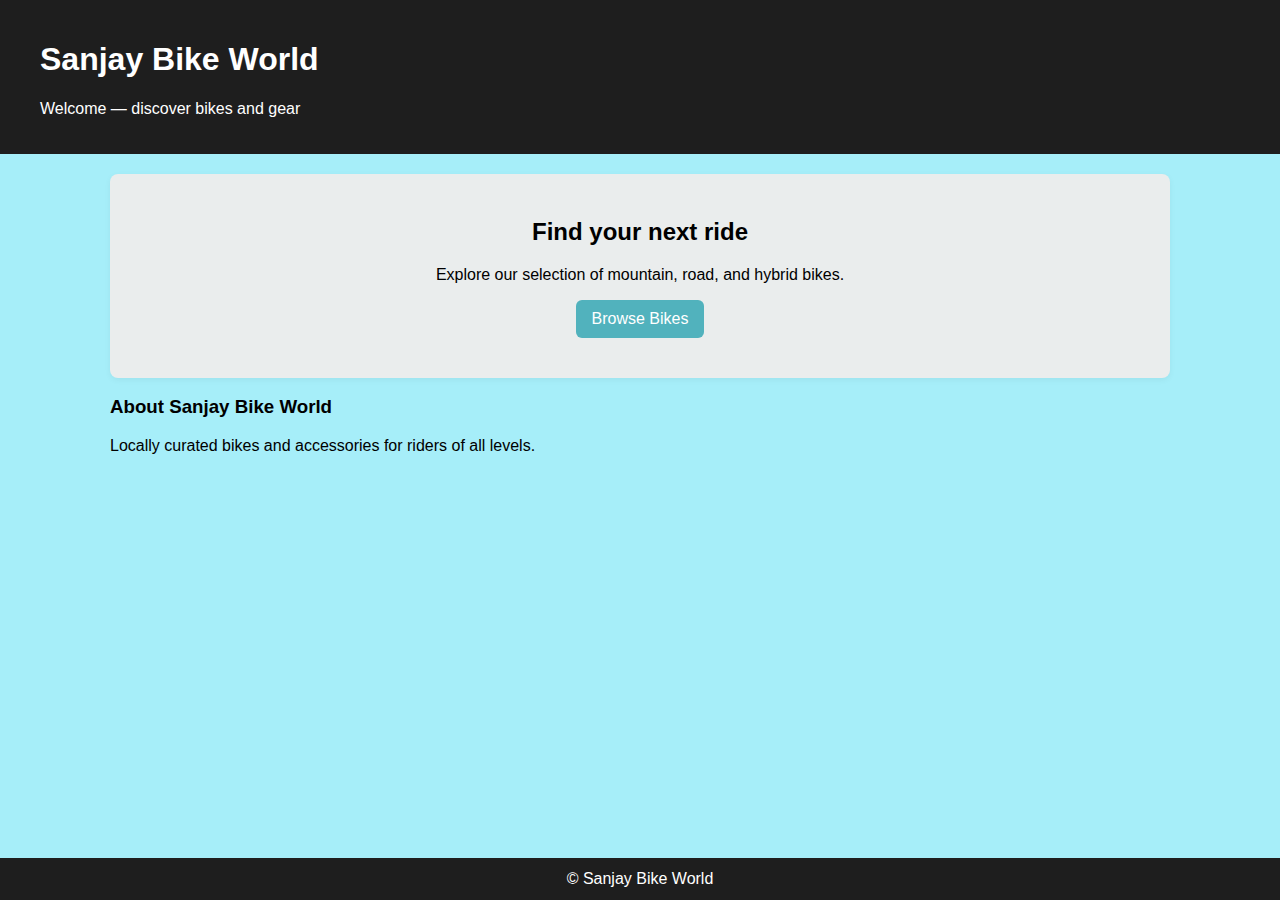
<file: travels/img/sanjay/index.html>
<!DOCTYPE html>
<html lang="en">
<head>
    <meta charset="utf-8">
    <meta name="viewport" content="width=device-width,initial-scale=1">
    <title>Sanjay Bike World — Home</title>
    <link rel="stylesheet" href="styles.css">
</head>
<body>
<header>
    <h1>Sanjay Bike World</h1>
    <p>Welcome — discover bikes and gear</p>
</header>

<main class="container">
    <section class="hero">
        <h2>Find your next ride</h2>
        <p>Explore our selection of mountain, road, and hybrid bikes.</p>
        <p><a class="btn" href="san.html">Browse Bikes</a></p>
    </section>

    <section class="about">
        <h3>About Sanjay Bike World</h3>
        <p>Locally curated bikes and accessories for riders of all levels.</p>
    </section>
</main>

<footer>
    &copy; Sanjay Bike World
</footer>
</body>
</html>
</file>
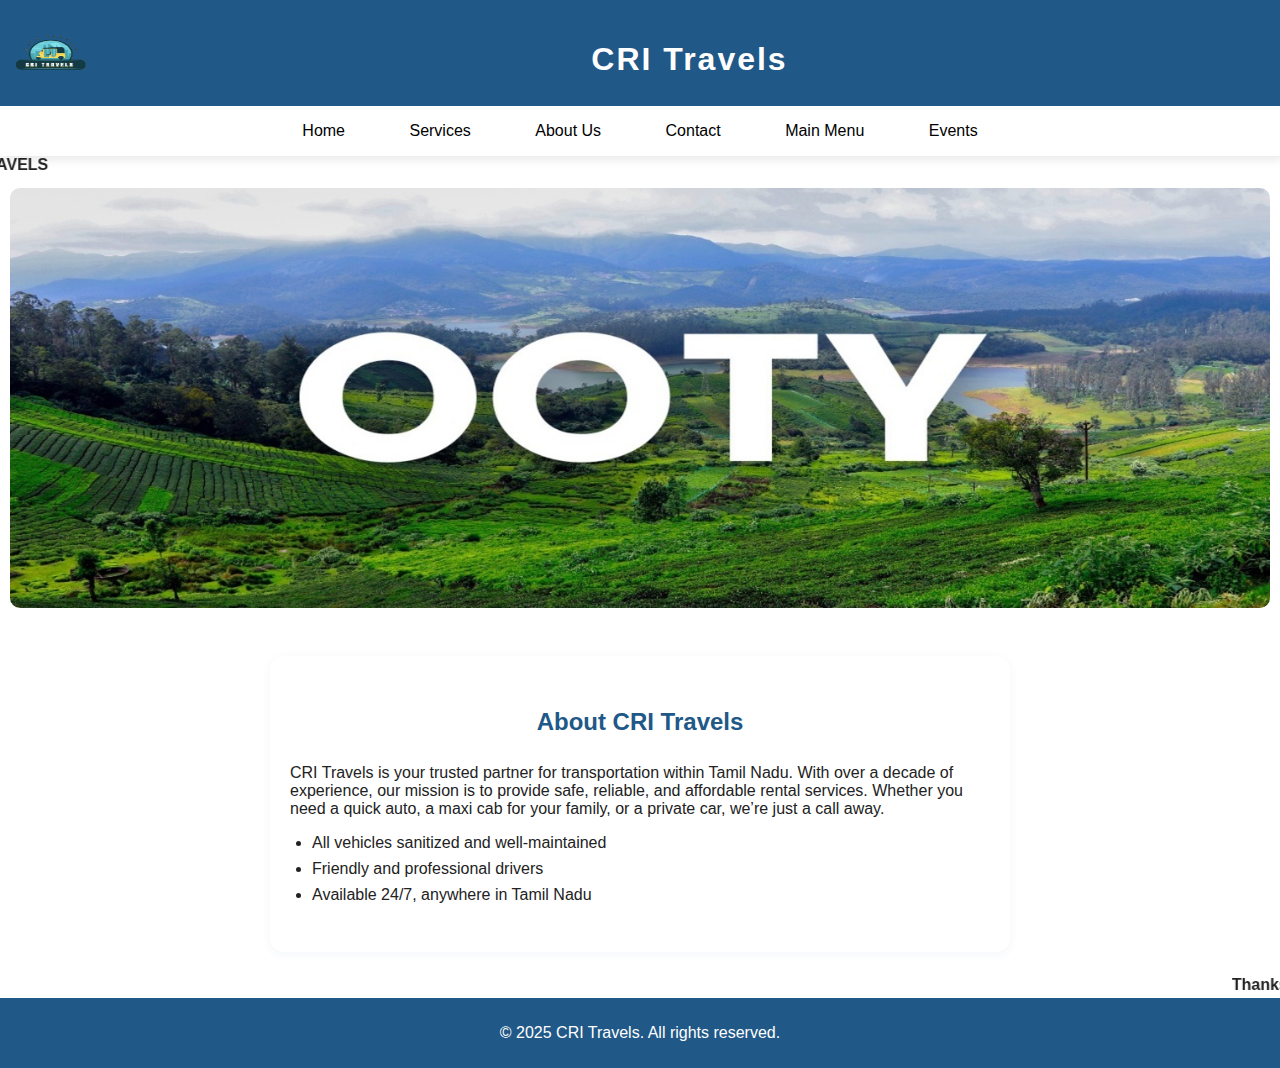
<file: travels/about.html>
<!DOCTYPE html>
<html lang="en">
<head>
    <meta charset="UTF-8">
    <meta name="viewport" content="width=device-width, initial-scale=1.0">
    <title>CRI Travels - About Us</title>
    <link rel="stylesheet" href="styles.css">
</head>
<body>
    <header>
        <img src="img\logo.png" width="99em" alt="logo">
        <h1>CRI Travels</h1>
    </header>
     <nav>
    <ul class="sidebar">
           <li onclick=hideSidebar()><a href="#"><svg xmlns="http://www.w3.org/2000/svg" height="24px" viewBox="0 -960 960 960" width="24px" fill="#e3e3e3"><path d="m256-200-56-56 224-224-224-224 56-56 224 224 224-224 56 56-224 224 224 224-56 56-224-224-224 224Z"/></svg></a>
            <li><a href="home.html">Home</a></li>
            <li><a href="services.html">Services</a></li>
            <li><a href="about.html" class="active">About Us</a></li>
            <li><a href="contact.html">Contact</a></li>
            <li><a href="index.html">Main Menu</a></li>
            <li><a href="events.html">Events</a></li>
           </ul>
           <ul>
            <li class="hideOnMobile"><a href="home.html">Home</a></li>   
            <li class="hideOnMobile"><a href="services.html">Services</a></li>
            <li class="hideOnMobile"><a href="about.html" class="active">About Us</a></li>
            <li class="hideOnMobile"><a href="contact.html">Contact</a></li>
            <li class="hideOnMobile"><a href="index.html">Main Menu</a></li>
            <li class="hideOnMobile"><a href="events.html">Events</a></li>
            <li class="menu-button" onclick=showSidebar()><a href="#"><svg xmlns="http://www.w3.org/2000/svg" height="24px" viewBox="0 -960 960 960" width="24px" fill="#e3e3e3"><path d="M120-240v-80h720v80H120Zm0-200v-80h720v80H120Zm0-200v-80h720v80H120Z"/></svg></a></li>           
           </ul> 
        </nav>
        <script>
        function showSidebar() {
            const sidebar = document.querySelector('.sidebar');
            sidebar.style.display = 'flex';
        }        
        function hideSidebar() {
            const sidebar = document.querySelector('.sidebar');
            sidebar.style.display = 'none';
        }
    </script>
    <marquee behavior="slideIn" direction="right"> <b>welcome to CRI TRAVELS</b></marquee>
    <div class="slider">
   <img src="image-1.jpeg" alt="Slide 1">
  <img src="image-2.jpeg" alt="Slide 2">
  <img src="image-3.jpeg" alt="Slide 3">
  <img src="image-4.jpeg" alt="Slide 4">
</div>
    <section class="about">
        <h2>About CRI Travels</h2>
        <p>CRI Travels is your trusted partner for transportation within Tamil Nadu. With over a decade of experience, our mission is to provide safe, reliable, and affordable rental services. Whether you need a quick auto, a maxi cab for your family, or a private car, we’re just a call away.</p>
        <ul>
            <li>All vehicles sanitized and well-maintained</li>
            <li>Friendly and professional drivers</li>
            <li>Available 24/7, anywhere in Tamil Nadu</li>
        </ul>
    </section>
    <marquee behavior="slideIn" direction="left"><b>Thanks for visiting our website</b></marquee>
    <footer>
        <p>&copy; 2025 CRI Travels. All rights reserved.</p>
    </footer>
</body>
</html>
</file>
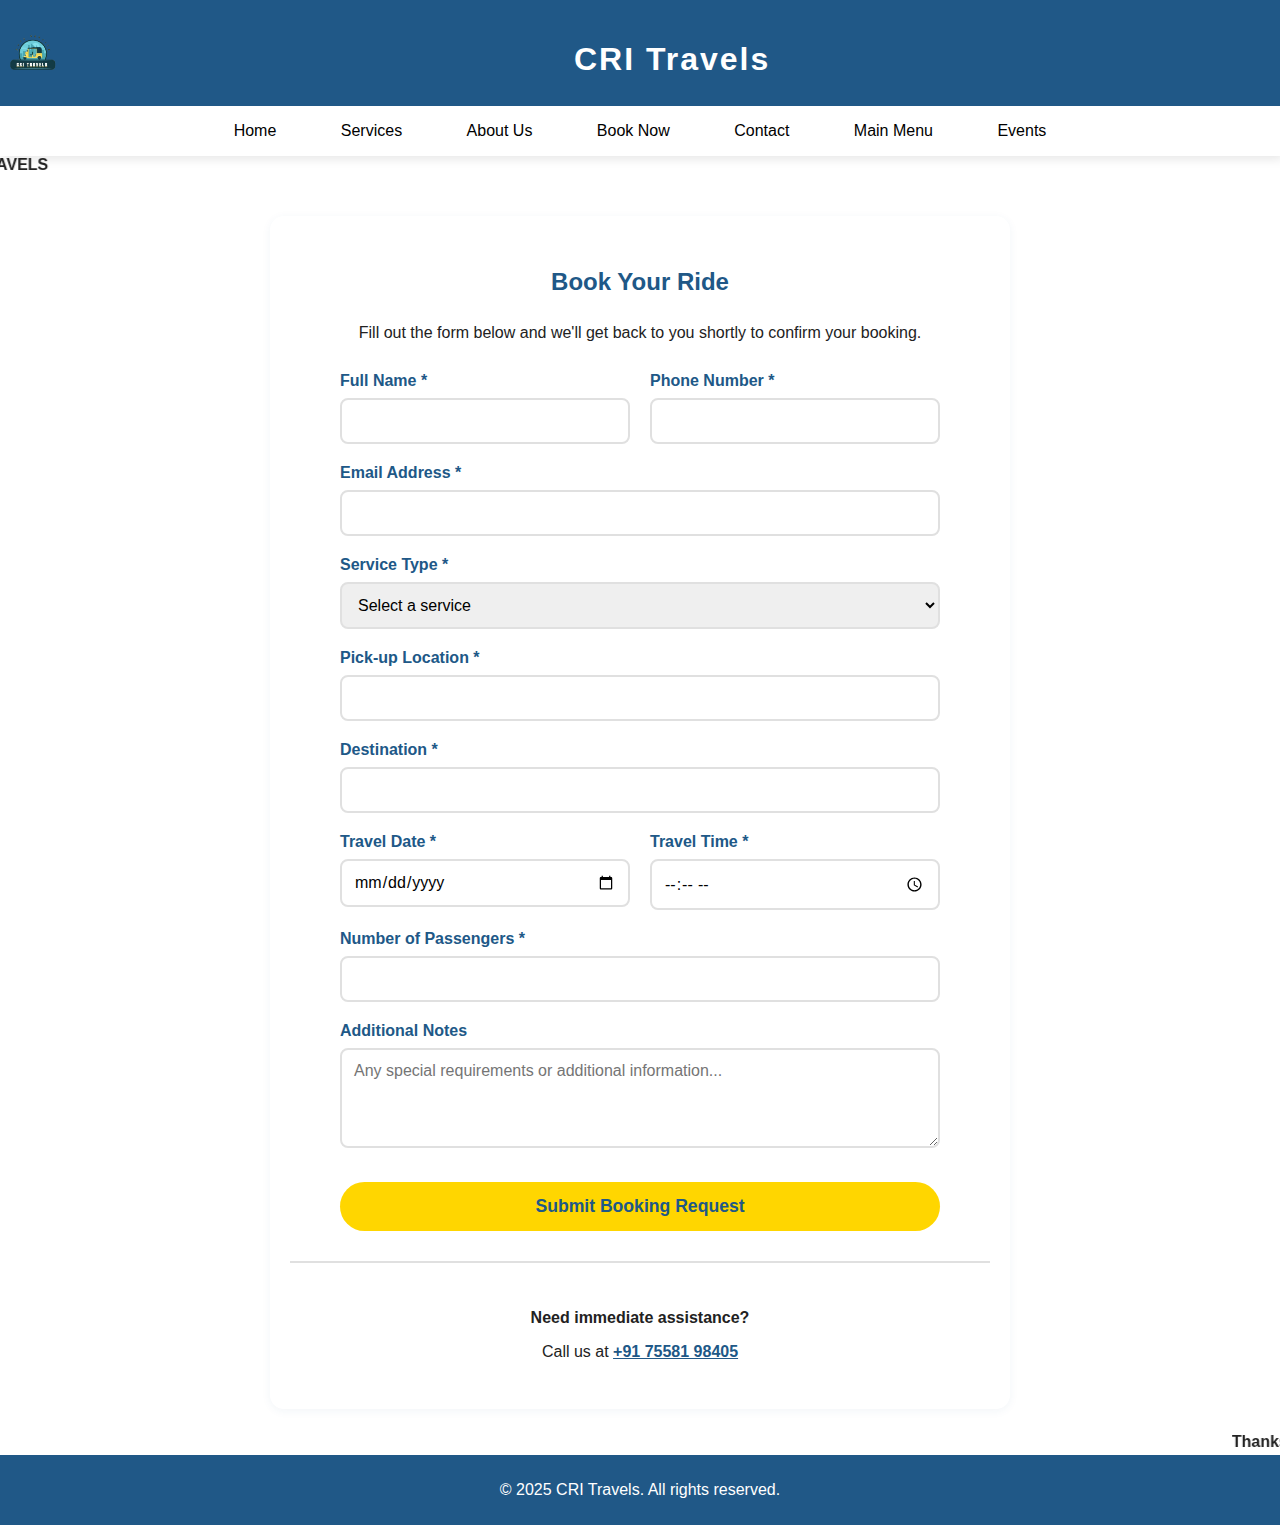
<file: travels/booking.html>
<!DOCTYPE html>
<html lang="en">
<head>
    <meta charset="UTF-8">
    <meta name="viewport" content="width=device-width, initial-scale=1.0">
    <title>CRI Travels - Book Your Ride</title>
    <link rel="stylesheet" href="styles.css">
    <style>
        .booking-form {
            max-width: 600px;
            margin: 0 auto;
        }
        .form-group {
            margin-bottom: 20px;
        }
        .form-group label {
            display: block;
            margin-bottom: 8px;
            color: #205887;
            font-weight: bold;
        }
        .form-group input,
        .form-group select,
        .form-group textarea {
            width: 100%;
            padding: 12px;
            border: 2px solid #e0e0e0;
            border-radius: 8px;
            font-size: 1rem;
            font-family: Arial, Helvetica, sans-serif;
            box-sizing: border-box;
        }
        .form-group input:focus,
        .form-group select:focus,
        .form-group textarea:focus {
            outline: none;
            border-color: #205887;
        }
        .form-row {
            display: flex;
            gap: 20px;
        }
        .form-row .form-group {
            flex: 1;
        }
        .submit-btn {
            background: #ffd600;
            color: #205887;
            padding: 14px 40px;
            border: none;
            border-radius: 25px;
            font-weight: bold;
            font-size: 1.1rem;
            cursor: pointer;
            width: 100%;
            margin-top: 10px;
        }
        .submit-btn:hover {
            background: #fcb900;
            color: #123558;
        }
        @media (max-width: 600px) {
            .form-row {
                flex-direction: column;
                gap: 0;
            }
        }
    </style>
</head>
<body>
    <header>
        <img src="img\logo.png" alt="logo">
        <h1>CRI Travels</h1>
    </header>
    <nav>
            <ul class="sidebar">
           <li onclick=hideSidebar()><a href=""><svg xmlns="http://www.w3.org/2000/svg" height="24px" viewBox="0 -960 960 960" width="24px" fill="#e3e3e3"><path d="m256-200-56-56 224-224-224-224 56-56 224 224 224-224 56 56-224 224 224 224-56 56-224-224-224 224Z"/></svg></a>
            <a href="home.html">Home</a>
            <a href="services.html">Services</a>
            <a href="about.html">About Us</a>
            <a href="booking.html" class="active">Book Now</a>
            <a href="contact.html">Contact</a>
            <a href="index.html">Main Menu</a>
            <a href="events.html">Events</a>
            </ul>
            <ul>
            <li class="hideOnMobile"><a href="home.html">Home</a></li>
            <li class="hideOnMobile"><a href="services.html">Services</a></li>
            <li class="hideOnMobile"><a href="about.html">About Us</a></li>
            <li class="hideOnMobile"><a href="booking.html" class="active">Book Now</a></li>
            <li class="hideOnMobile"><a href="contact.html">Contact</a></li>
            <li class="hideOnMobile"><a href="index.html">Main Menu</a></li>
            <li class="hideOnMobile"><a href="events.html">Events</a></li>
            <li class="menu-button" onclick=showSidebar()><a href="#"><svg xmlns="http://www.w3.org/2000/svg" height="24px" viewBox="0 -960 960 960" width="24px" fill="#e3e3e3"><path d="M120-240v-80h720v80H120Zm0-200v-80h720v80H120Zm0-200v-80h720v80H120Z"/></svg></a></li>
            </ul>            
        </nav>
        <script>
        function showSidebar() {
            const sidebar = document.querySelector('.sidebar');
            sidebar.style.display = 'flex';
            sidebar.style.flexDirection = 'column';     
            sidebar.style.alignItems = 'flex-start';
        }        
        function hideSidebar() {
            const sidebar = document.querySelector('.sidebar');
            sidebar.style.display = 'none';
        }
    </script>
    <marquee behavior="slideIn" direction="right"><b>welcome to CRI TRAVELS</b></marquee>
    
    <section class="services-list">
        <h2>Book Your Ride</h2>
        <p style="text-align: center; margin-bottom: 30px;">Fill out the form below and we'll get back to you shortly to confirm your booking.</p>
        
        <form class="booking-form" action="#" method="post" onsubmit="return handleSubmit(event)">
            <div class="form-row">
                <div class="form-group">
                    <label for="name">Full Name *</label>
                    <input type="text" id="name" name="name" required>
                </div>
                <div class="form-group">
                    <label for="phone">Phone Number *</label>
                    <input type="tel" id="phone" name="phone" required>
                </div>
            </div>
            
            <div class="form-group">
                <label for="email">Email Address *</label>
                <input type="email" id="email" name="email" required>
            </div>
            
            <div class="form-group">
                <label for="service">Service Type *</label>
                <select id="service" name="service" required>
                    <option value="">Select a service</option>
                    <option value="auto">Three-Wheeler Auto</option>
                    <option value="maxicab">Maxi Cab</option>
                    <option value="car">Car Rental</option>
                    <option value="coach">Coach Bus</option>
                </select>
            </div>
            
            <div class="form-group">
                <label for="pickup">Pick-up Location *</label>
                <input type="text" id="pickup" name="pickup" required>
            </div>
            
            <div class="form-group">
                <label for="destination">Destination *</label>
                <input type="text" id="destination" name="destination" required>
            </div>
            
            <div class="form-row">
                <div class="form-group">
                    <label for="date">Travel Date *</label>
                    <input type="date" id="date" name="date" required>
                </div>
                <div class="form-group">
                    <label for="time">Travel Time *</label>
                    <input type="time" id="time" name="time" required>
                </div>
            </div>
            
            <div class="form-group">
                <label for="passengers">Number of Passengers *</label>
                <input type="number" id="passengers" name="passengers" min="1" max="50" required>
            </div>
            
            <div class="form-group">
                <label for="notes">Additional Notes</label>
                <textarea id="notes" name="notes" rows="4" placeholder="Any special requirements or additional information..."></textarea>
            </div>
            
            <button type="submit" class="submit-btn">Submit Booking Request</button>
        </form>
        
        <div style="text-align: center; margin-top: 30px; padding-top: 30px; border-top: 2px solid #e0e0e0;">
            <p><strong>Need immediate assistance?</strong></p>
            <p>Call us at <a href="tel:+917558198405" style="color: #205887; font-weight: bold;">+91 75581 98405</a></p>
        </div>
    </section>
    
    <script>
        function handleSubmit(event) {
            const email = "critravels@gmail.com";
            const subject = "New Booking Request";
            const body = `Name: ${document.getElementById('name').value}\nPhone: ${document.getElementById('phone').value}\nEmail: ${document.getElementById('email').value}\nService: ${document.getElementById('service').value}\nPickup: ${document.getElementById('pickup').value}\nDestination: ${document.getElementById('destination').value}\nDate: ${document.getElementById('date').value}\nTime: ${document.getElementById('time').value}\nPassengers: ${document.getElementById('passengers').value}\nNotes: ${document.getElementById('notes').value}`;
            const mailtoLink = `mailto:${email}?subject=${encodeURIComponent(subject)}&body=${encodeURIComponent(body)}`;
            event.preventDefault();
            alert('Thank you for your booking request! We will contact you shortly to confirm your reservation.');
            // In a real application, this would send the data to a server
            return false;
        }
        
        // Set minimum date to today
        document.getElementById('date').min = new Date().toISOString().split('T')[0];
    </script>
    
    <marquee behavior="slideIn" direction="left"><b>Thanks for visiting our website</b></marquee>
    <footer>
        <p>&copy; 2025 CRI Travels. All rights reserved.</p>
    </footer>
</body>
</html>
</file>
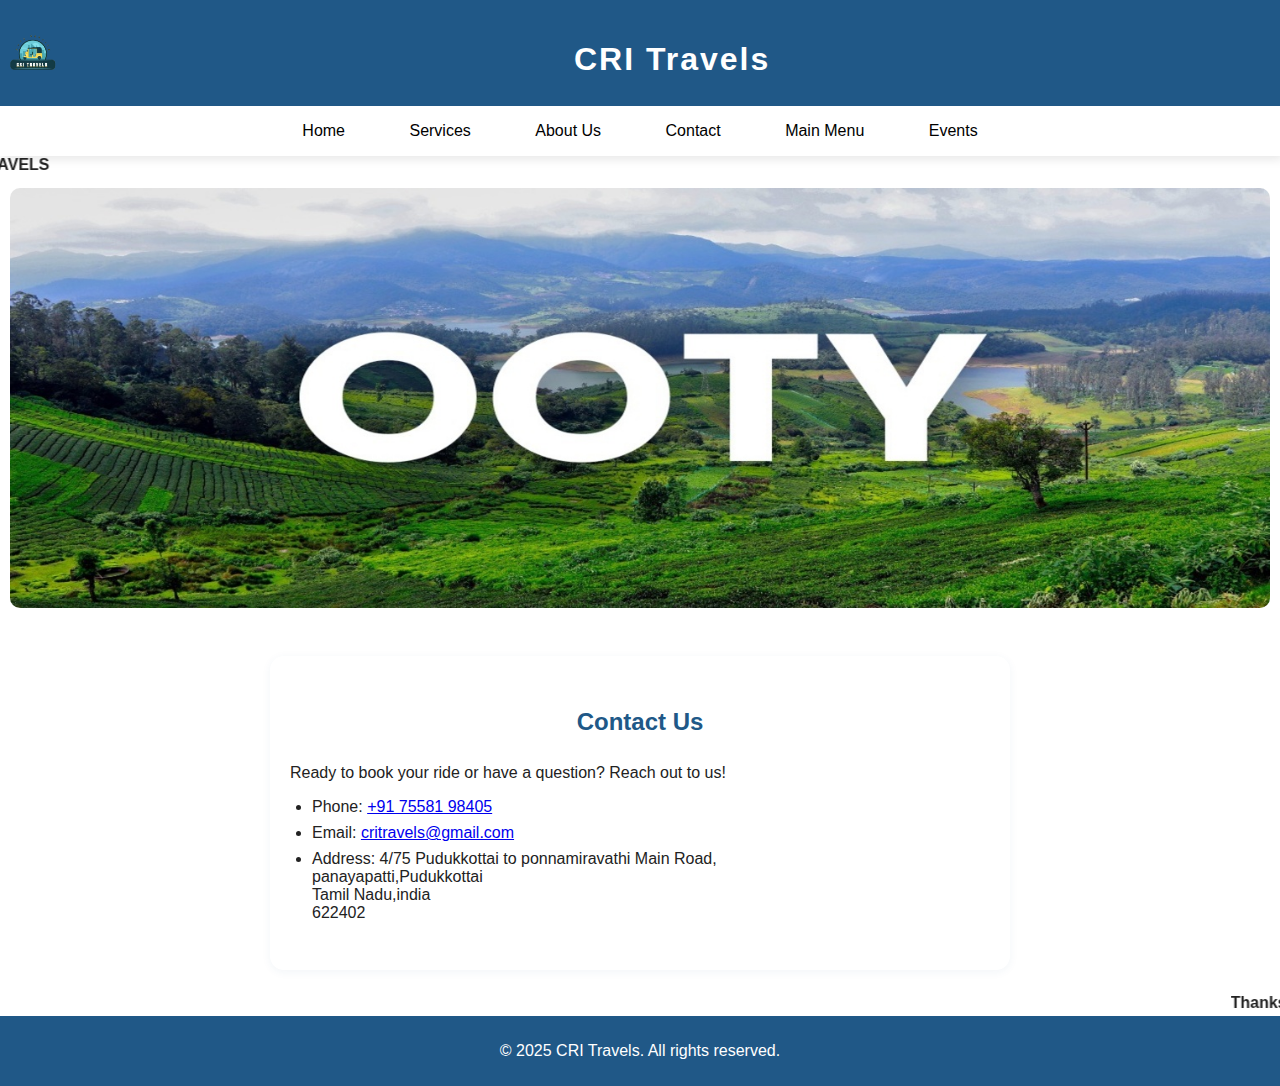
<file: travels/contact.html>
<!DOCTYPE html>
<html lang="en">
<head>
    <meta charset="UTF-8">
    <meta name="viewport" content="width=device-width, initial-scale=1.0">
    <title>CRI Travels - Contact</title>
    <link rel="stylesheet" href="styles.css">
</head>
<body>
    <header>
        <img src="img\logo.png" alt="logo">
        <h1>CRI Travels</h1>
    </header>
    <nav>
            <ul class="sidebar">
           <li onclick=hideSidebar()><a href=""><svg xmlns="http://www.w3.org/2000/svg" height="24px" viewBox="0 -960 960 960" width="24px" fill="#e3e3e3"><path d="m256-200-56-56 224-224-224-224 56-56 224 224 224-224 56 56-224 224 224 224-56 56-224-224-224 224Z"/></svg></a>
            <a href="home.html">Home</a>
            <a href="services.html">Services</a>
            <a href="about.html" class="active">About Us</a>
            <a href="contact.html">Contact</a>
            <a href="index.html">Main Menu</a>
            <a href="events.html">Events</a>
            </ul>
            <ul>
            <li class="hideOnMobile"><a href="home.html">Home</a></li>
            <li class="hideOnMobile"><a href="services.html">Services</a></li>
            <li class="hideOnMobile"><a href="about.html" class="active">About Us</a></li>
            <li class="hideOnMobile"><a href="contact.html">Contact</a></li>
            <li class="hideOnMobile"><a href="index.html">Main Menu</a></li>
            <li class="hideOnMobile"><a href="events.html">Events</a></li>
            <li class="menu-button" onclick=showSidebar()><a href="#"><svg xmlns="http://www.w3.org/2000/svg" height="24px" viewBox="0 -960 960 960" width="24px" fill="#e3e3e3"><path d="M120-240v-80h720v80H120Zm0-200v-80h720v80H120Zm0-200v-80h720v80H120Z"/></svg></a></li>
            </ul>            
        </nav>
        <script>
        function showSidebar() {
            const sidebar = document.querySelector('.sidebar');
            sidebar.style.display = 'flex';
            sidebar.style.flexDirection = 'column';     
            sidebar.style.alignItems = 'flex-start';
        }        function hideSidebar() {
            const sidebar = document.querySelector('.sidebar');
            sidebar.style.display = 'none';
        }
    </script>
    <marquee behavior="slideIn" direction="right"><b>welcome to CRI TRAVELS</b></marquee>
    <div class="slider">
  <img src="image-1.jpeg" alt="Slide 1">
  <img src="image-2.jpeg" alt="Slide 2">
  <img src="image-3.jpeg" alt="Slide 3">
  <img src="image-4.jpeg" alt="Slide 4">
</div>
    <section class="contact">
        <h2>Contact Us</h2>
        <p>Ready to book your ride or have a question? Reach out to us!</p>
        <ul>
            <li>Phone: <a href="tel:+91 75581 98405">+91 75581 98405</a></li>
            <li>Email: <a href="mailto:critravels0@gmail.com">critravels@gmail.com</a></li>
            <li>Address: 4/75 Pudukkottai to ponnamiravathi Main Road,<br> panayapatti,Pudukkottai<br> Tamil Nadu,india<br>622402</li>
        </ul>
    </section>
    <marquee behavior="slideIn" direction="left"><b>Thanks for visiting our website</b></marquee>
    <footer>
        <p>&copy; 2025 CRI Travels. All rights reserved.</p>
    </footer>
    <script>
        const slides = document.querySelector('.slides');
const slideImages = document.querySelectorAll('.slide');

let counter = 0;
const size = slideImages[0].clientWidth;

// Function to move the slide
function autoSlide() {
  counter++;
  
  // Reset to first slide if at the end
  if (counter >= slideImages.length) {
    counter = 0;
  }
  
  slides.style.transform = 'translateX(' + (-size * counter) + 'px)';
}

// Run the function every 3 seconds (3000ms)
setInterval(autoSlide, 3000);
    </script>
</body>
</html>
</file>
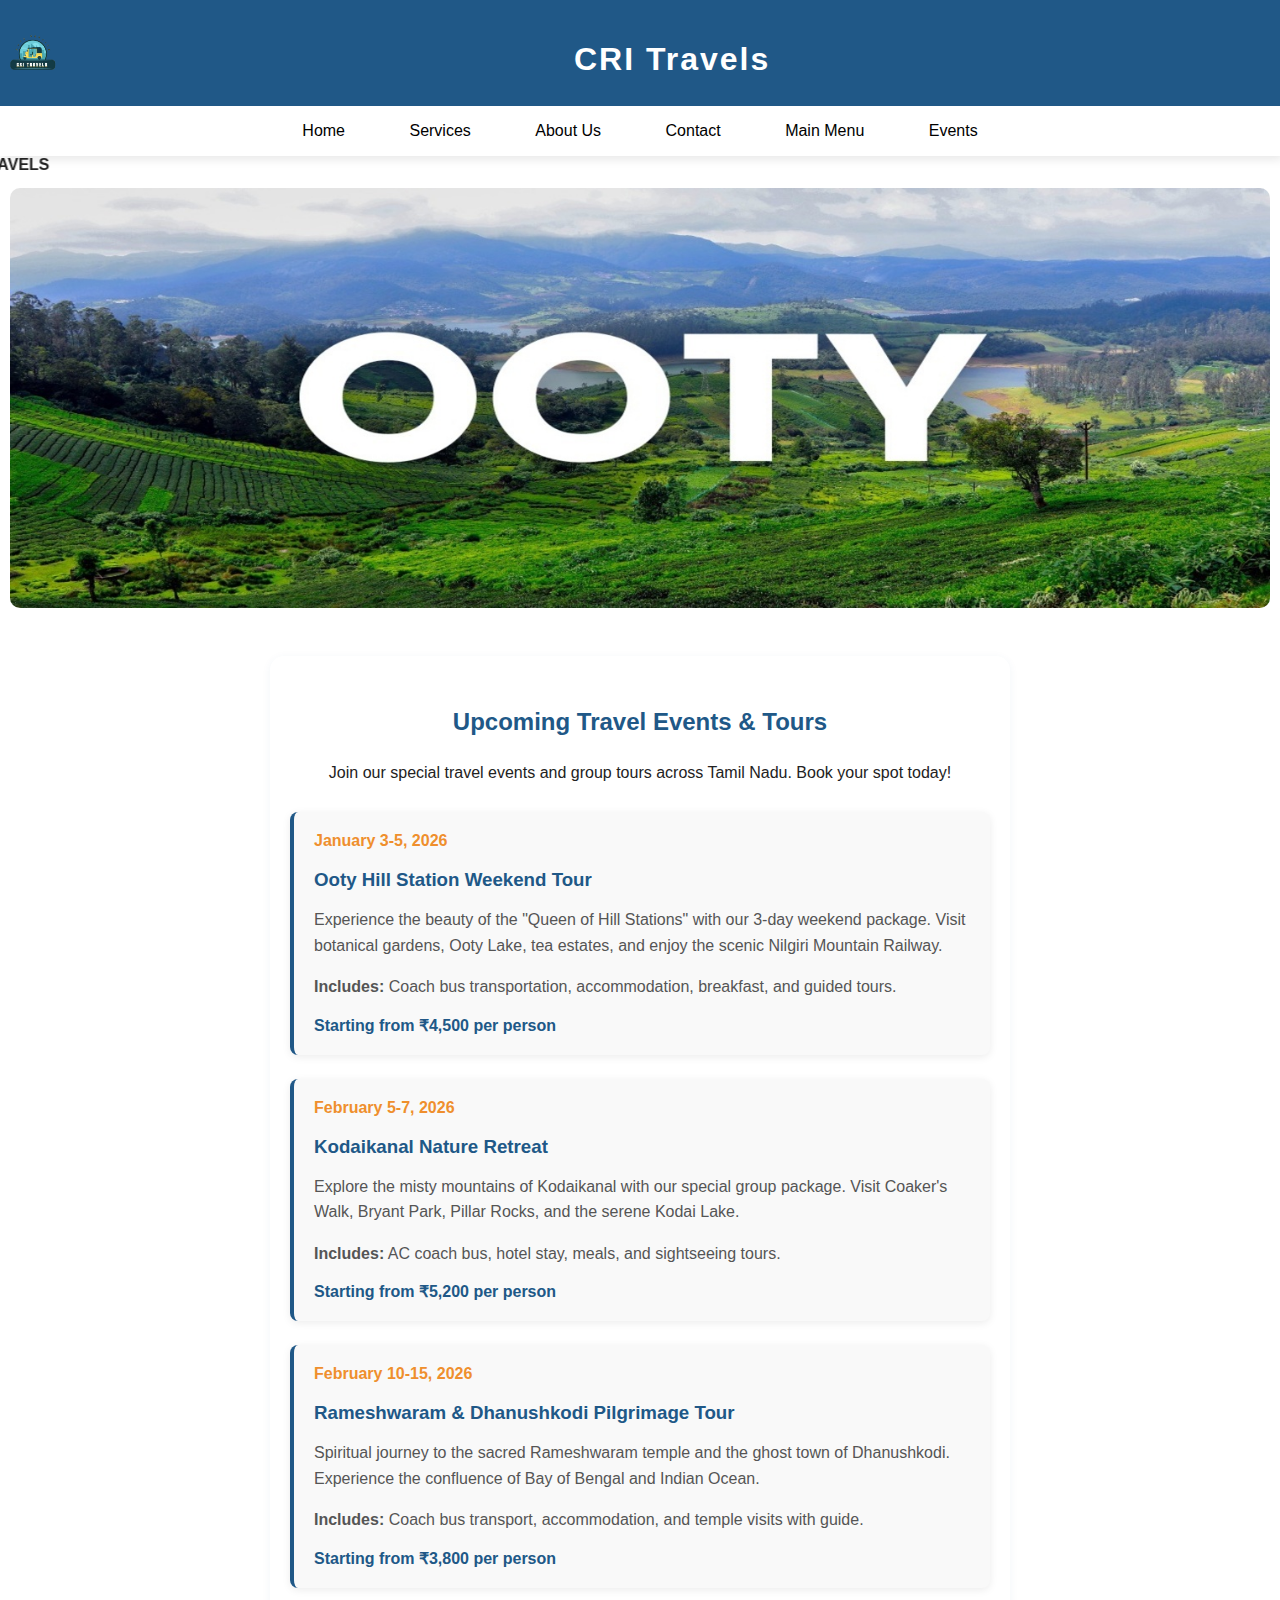
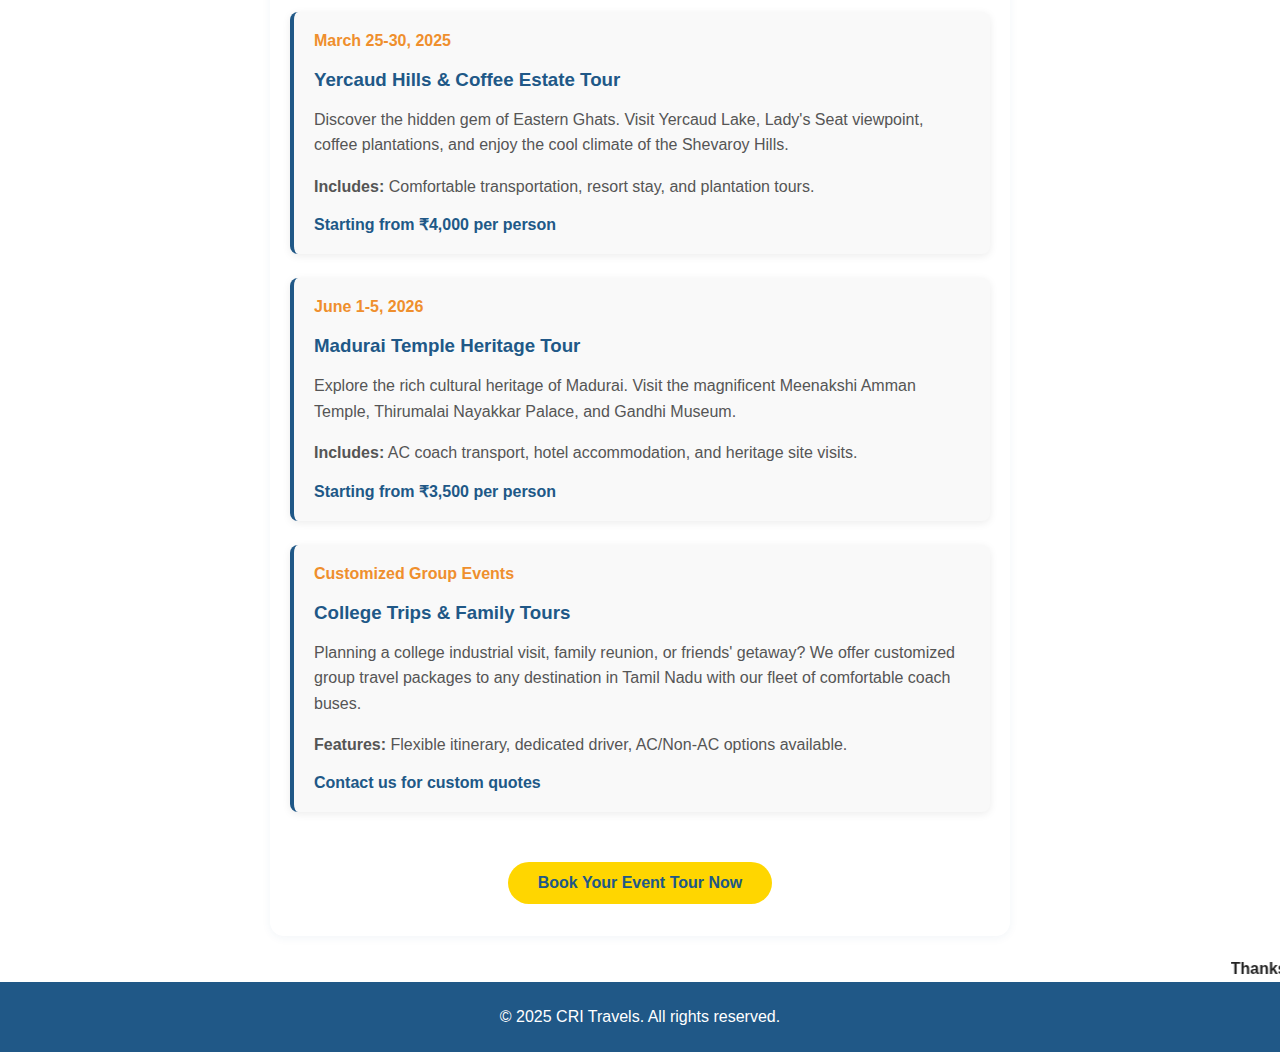
<file: travels/events.html>
<!DOCTYPE html>
<html lang="en">
<head>
    <meta charset="UTF-8">
    <meta name="viewport" content="width=device-width, initial-scale=1.0">
    <title>CRI Travels - Events</title>
    <link rel="stylesheet" href="styles.css">
    <style>
        .event-card {
            background: #f9f9f9;
            border-left: 4px solid #205887;
            padding: 20px;
            margin-bottom: 24px;
            border-radius: 8px;
            box-shadow: 0 2px 8px rgba(0,0,0,0.08);
        }
        .event-card h3 {
            color: #205887;
            margin-bottom: 10px;
        }
        .event-date {
            color: #ef8f2d;
            font-weight: bold;
            margin-bottom: 8px;
        }
        .event-details {
            color: #555;
            line-height: 1.6;
        }
        .event-price {
            color: #205887;
            font-weight: bold;
            margin-top: 10px;
        }
    </style>
</head>
<body>
    <header>
        <img src="img\logo.png" alt="logo">
        <h1>CRI Travels</h1>
    </header>
    <nav>
            <ul class="sidebar">
           <li onclick=hideSidebar()><a href=""><svg xmlns="http://www.w3.org/2000/svg" height="24px" viewBox="0 -960 960 960" width="24px" fill="#e3e3e3"><path d="m256-200-56-56 224-224-224-224 56-56 224 224 224-224 56 56-224 224 224 224-56 56-224-224-224 224Z"/></svg></a>
            <a href="home.html">Home</a>
            <a href="services.html">Services</a>
            <a href="about.html" class="active">About Us</a>
            <a href="contact.html">Contact</a>
            <a href="index.html">Main Menu</a>
            <a href="events.html">Events</a>
            </ul>
            <ul>
            <li class="hideOnMobile"><a href="home.html">Home</a></li>
            <li class="hideOnMobile"><a href="services.html">Services</a></li>
            <li class="hideOnMobile"><a href="about.html" class="active">About Us</a></li>
            <li class="hideOnMobile"><a href="contact.html">Contact</a></li>
            <li class="hideOnMobile"><a href="index.html">Main Menu</a></li>
            <li class="hideOnMobile"><a href="events.html">Events</a></li>
            <li class="menu-button" onclick=showSidebar()><a href="#"><svg xmlns="http://www.w3.org/2000/svg" height="24px" viewBox="0 -960 960 960" width="24px" fill="#e3e3e3"><path d="M120-240v-80h720v80H120Zm0-200v-80h720v80H120Zm0-200v-80h720v80H120Z"/></svg></a></li>
            </ul>            
        </nav>
        <script>
        function showSidebar() {
            const sidebar = document.querySelector('.sidebar');
            sidebar.style.display = 'flex';
            sidebar.style.flexDirection = 'column';     
            sidebar.style.alignItems = 'flex-start';
        }        function hideSidebar() {
            const sidebar = document.querySelector('.sidebar');
            sidebar.style.display = 'none';
        }
    </script>
    <marquee behavior="slideIn" direction="right"> <b>welcome to CRI TRAVELS</b></marquee>
     <div class="slider">
  <img src="image-1.jpeg" alt="Slide 1">
  <img src="image-2.jpeg" alt="Slide 2">
  <img src="image-3.jpeg" alt="Slide 3">
  <img src="image-4.jpeg" alt="Slide 4">
</div>
    <section class="services-list">
        <h2>Upcoming Travel Events & Tours</h2>
        <p style="text-align: center; margin-bottom: 30px;">Join our special travel events and group tours across Tamil Nadu. Book your spot today!</p>
        
        <div class="event-card">
            <div class="event-date">January 3-5, 2026</div>
            <h3>Ooty Hill Station Weekend Tour</h3>
            <div class="event-details">
                <p>Experience the beauty of the "Queen of Hill Stations" with our 3-day weekend package. Visit botanical gardens, Ooty Lake, tea estates, and enjoy the scenic Nilgiri Mountain Railway.</p>
                <p><strong>Includes:</strong> Coach bus transportation, accommodation, breakfast, and guided tours.</p>
            </div>
            <div class="event-price">Starting from ₹4,500 per person</div>
        </div>

        <div class="event-card">
            <div class="event-date">February 5-7, 2026</div>
            <h3>Kodaikanal Nature Retreat</h3>
            <div class="event-details">
                <p>Explore the misty mountains of Kodaikanal with our special group package. Visit Coaker's Walk, Bryant Park, Pillar Rocks, and the serene Kodai Lake.</p>
                <p><strong>Includes:</strong> AC coach bus, hotel stay, meals, and sightseeing tours.</p>
            </div>
            <div class="event-price">Starting from ₹5,200 per person</div>
        </div>

        <div class="event-card">
            <div class="event-date">February 10-15, 2026</div>
            <h3>Rameshwaram & Dhanushkodi Pilgrimage Tour</h3>
            <div class="event-details">
                <p>Spiritual journey to the sacred Rameshwaram temple and the ghost town of Dhanushkodi. Experience the confluence of Bay of Bengal and Indian Ocean.</p>
                <p><strong>Includes:</strong> Coach bus transport, accommodation, and temple visits with guide.</p>
            </div>
            <div class="event-price">Starting from ₹3,800 per person</div>
        </div>

        <div class="event-card">
            <div class="event-date">March 25-30, 2025</div>
            <h3>Yercaud Hills & Coffee Estate Tour</h3>
            <div class="event-details">
                <p>Discover the hidden gem of Eastern Ghats. Visit Yercaud Lake, Lady's Seat viewpoint, coffee plantations, and enjoy the cool climate of the Shevaroy Hills.</p>
                <p><strong>Includes:</strong> Comfortable transportation, resort stay, and plantation tours.</p>
            </div>
            <div class="event-price">Starting from ₹4,000 per person</div>
        </div>

        <div class="event-card">
            <div class="event-date">June 1-5, 2026</div>
            <h3>Madurai Temple Heritage Tour</h3>
            <div class="event-details">
                <p>Explore the rich cultural heritage of Madurai. Visit the magnificent Meenakshi Amman Temple, Thirumalai Nayakkar Palace, and Gandhi Museum.</p>
                <p><strong>Includes:</strong> AC coach transport, hotel accommodation, and heritage site visits.</p>
            </div>
            <div class="event-price">Starting from ₹3,500 per person</div>
        </div>

        <div class="event-card">
            <div class="event-date">Customized Group Events</div>
            <h3>College Trips & Family Tours</h3>
            <div class="event-details">
                <p>Planning a college industrial visit, family reunion, or friends' getaway? We offer customized group travel packages to any destination in Tamil Nadu with our fleet of comfortable coach buses.</p>
                <p><strong>Features:</strong> Flexible itinerary, dedicated driver, AC/Non-AC options available.</p>
            </div>
            <div class="event-price">Contact us for custom quotes</div>
        </div>

        <div style="text-align: center; margin-top: 30px;">
            <a href="booking.html" class="cta-btn">Book Your Event Tour Now</a>
        </div>
    </section>
    
    <marquee behavior="slideIn" direction="left"><b>Thanks for visiting our website</b></marquee>
    <footer>
        <script>
            const slides = document.querySelector('.slides');
const slideImages = document.querySelectorAll('.slide');

let counter = 0;
const size = slideImages[0].clientWidth;

// Function to move the slide
function autoSlide() {
  counter++;
  
  // Reset to first slide if at the end
  if (counter >= slideImages.length) {
    counter = 0;
  }
  
  slides.style.transform = 'translateX(' + (-size * counter) + 'px)';
}

// Run the function every 3 seconds (3000ms)
setInterval(autoSlide, 3000);
        </script>
        <p>&copy; 2025 CRI Travels. All rights reserved.</p>
    </footer>
</body>
</html>
</file>
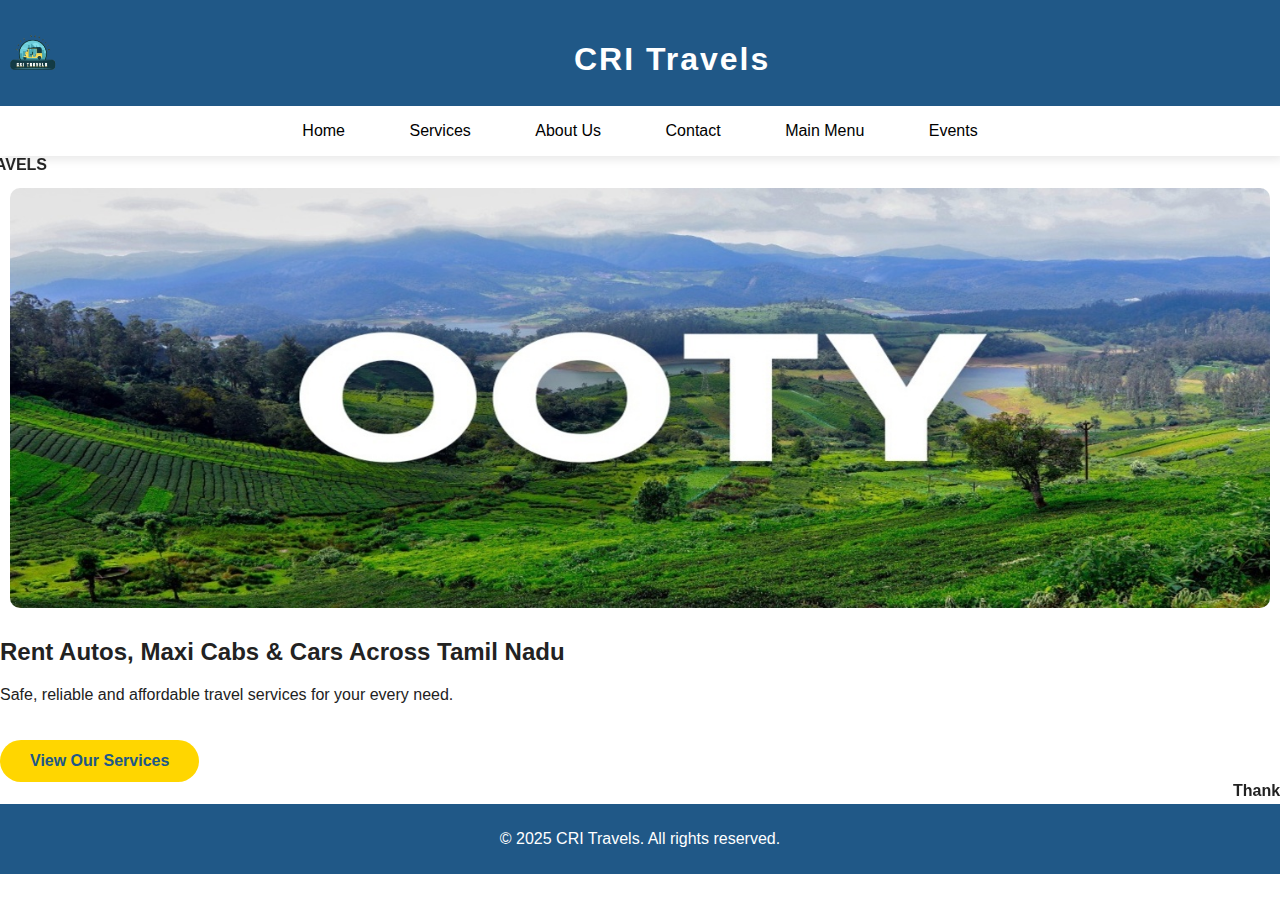
<file: travels/home.html>
<!DOCTYPE html>
<html lang="en">
<head>
    <meta charset="UTF-8">
    <meta name="viewport" content="width=device-width, initial-scale=1.0">
    <title>CRI Travels - Home</title>
    <link rel="stylesheet" href="styles.css">
</head>
<body>
    <header>
        <img class="logo" src="img\logo.png" alt="logo">
        <h1>CRI Travels</h1>
    </header>
    <nav>
            <ul class="sidebar">
           <li onclick=hideSidebar()><a href=""><svg xmlns="http://www.w3.org/2000/svg" height="24px" viewBox="0 -960 960 960" width="24px" fill="#e3e3e3"><path d="m256-200-56-56 224-224-224-224 56-56 224 224 224-224 56 56-224 224 224 224-56 56-224-224-224 224Z"/></svg></a>
            <a href="home.html">Home</a>
            <a href="services.html">Services</a>
            <a href="about.html" class="active">About Us</a>
            <a href="contact.html">Contact</a>
            <a href="index.html">Main Menu</a>
            <a href="events.html">Events</a>
            </ul>
            <ul>
            <li class="hideOnMobile"><a href="home.html">Home</a></li>
            <li class="hideOnMobile"><a href="services.html">Services</a></li>
            <li class="hideOnMobile"><a href="about.html" class="active">About Us</a></li>
            <li class="hideOnMobile"><a href="contact.html">Contact</a></li>
            <li class="hideOnMobile"><a href="index.html">Main Menu</a></li>
            <li class="hideOnMobile"><a href="events.html">Events</a></li>
            <li class="menu-button" onclick=showSidebar()><a href="#"><svg xmlns="http://www.w3.org/2000/svg" height="24px" viewBox="0 -960 960 960" width="24px" fill="#e3e3e3"><path d="M120-240v-80h720v80H120Zm0-200v-80h720v80H120Zm0-200v-80h720v80H120Z"/></svg></a></li>
            </ul>            
        </nav>
        <script>
        function showSidebar() {
            const sidebar = document.querySelector('.sidebar');
            sidebar.style.display = 'flex';
            sidebar.style.flexDirection = 'column';     
            sidebar.style.alignItems = 'flex-start';
        }        function hideSidebar() {
            const sidebar = document.querySelector('.sidebar');
            sidebar.style.display = 'none';
        }
    </script>
    <marquee behavior="slideIn" direction="right"><b>welcome to CRI TRAVELS</b></marquee>
     <div class="slider">
<img src="image-1.jpeg" alt="Slide 1">
  <img src="image-2.jpeg" alt="Slide 2">
  <img src="image-3.jpeg" alt="Slide 3">
  <img src="image-4.jpeg" alt="Slide 4">
</div>
    <section id="index">
        <h2>Rent Autos, Maxi Cabs & Cars Across Tamil Nadu</h2>
        <p>Safe, reliable and affordable travel services for your every need.</p>
        <a href="services.html" class="cta-btn">View Our Services</a>
    </section>
    <marquee behavior="slideIn" direction="left"><b>Thanks for visiting our website</b></marquee>
    <footer>
        <p>&copy; 2025 CRI Travels. All rights reserved.</p>
    </footer>
    <script>
        const slides = document.querySelector('.slides');
const slideImages = document.querySelectorAll('.slide');

let counter = 0;
const size = slideImages[0].clientWidth;

// Function to move the slide
function autoSlide() {
  counter++;
  
  // Reset to first slide if at the end
  if (counter >= slideImages.length) {
    counter = 0;
  }
  
  slides.style.transform = 'translateX(' + (-size * counter) + 'px)';
}

// Run the function every 3 seconds (3000ms)
setInterval(autoSlide, 3000);
    </script>
</body>
</html>
</file>
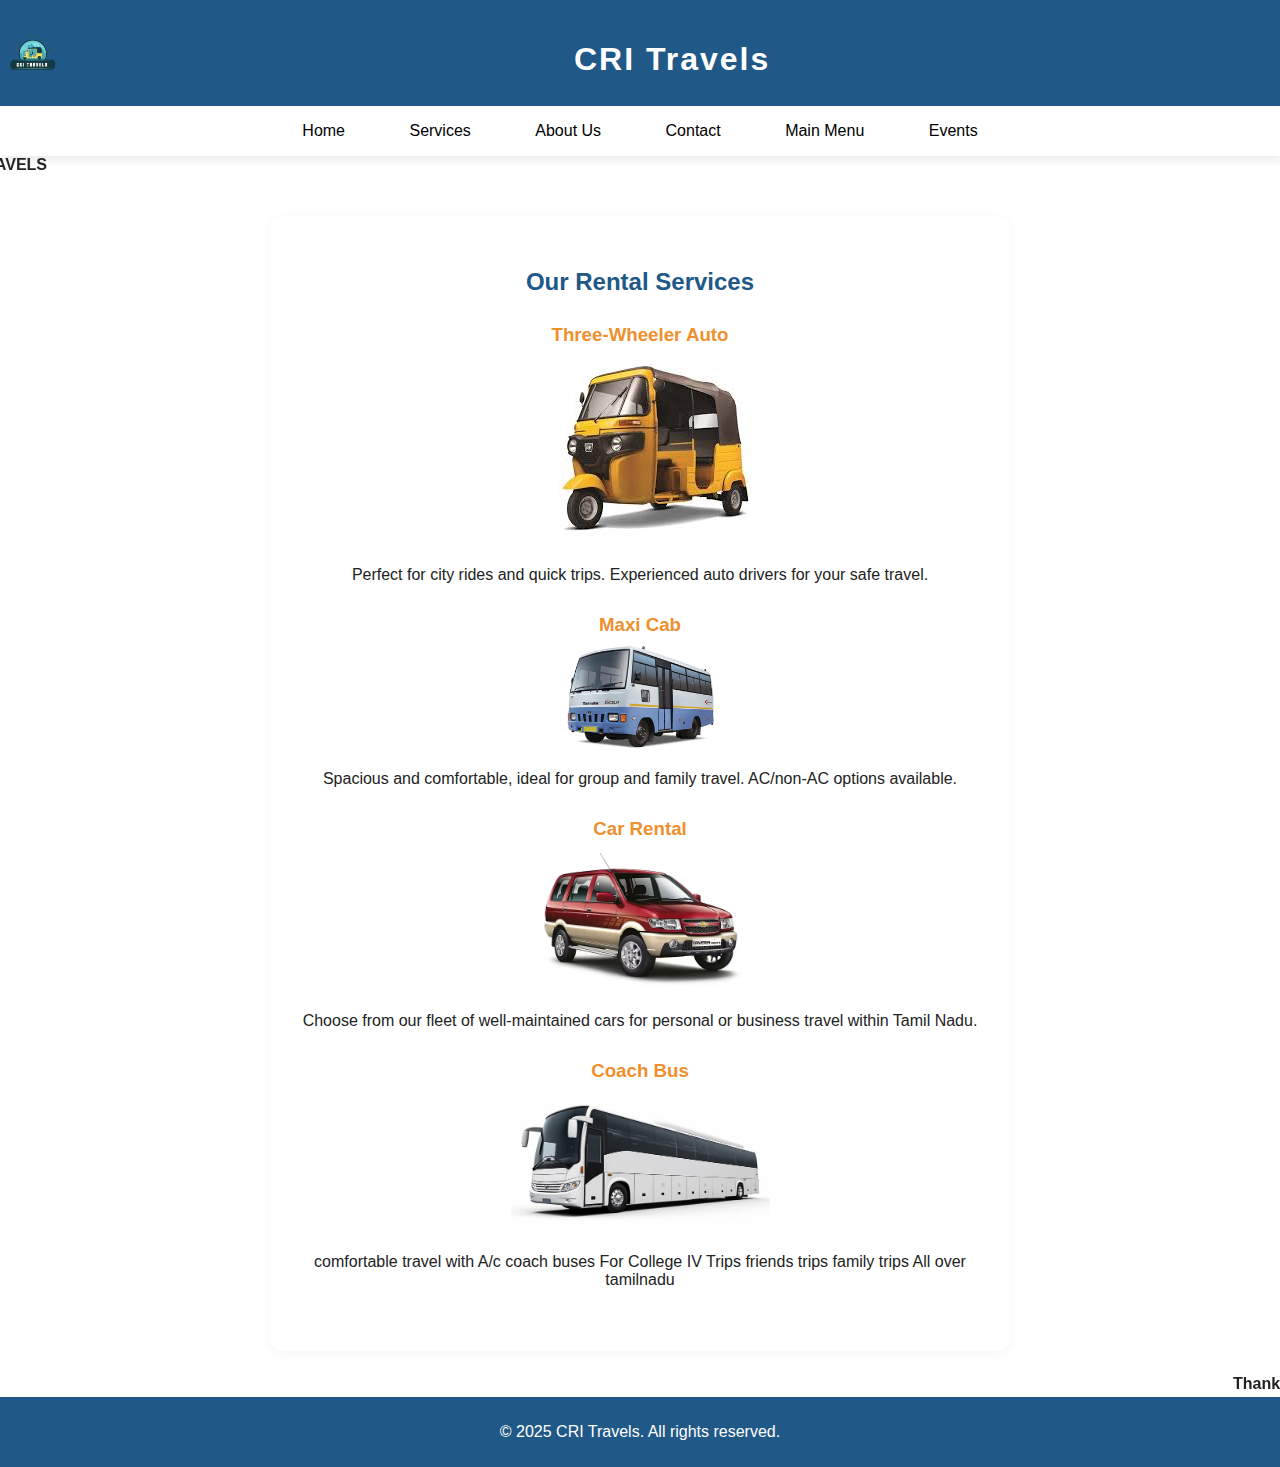
<file: travels/services.html>
<!DOCTYPE html>
<html lang="en">
<head>
    <meta charset="UTF-8">
    <meta name="viewport" content="width=device-width, initial-scale=1.0">
    <title>CRI Travels - Services</title>
    <link rel="stylesheet" href="styles.css">
</head>
<body>
    <header>
        <img src="img\logo.png" alt="logo">
        <h1>CRI Travels</h1>
    </header>
    <nav>
            <ul class="sidebar">
           <li onclick=hideSidebar()><a href=""><svg xmlns="http://www.w3.org/2000/svg" height="24px" viewBox="0 -960 960 960" width="24px" fill="#e3e3e3"><path d="m256-200-56-56 224-224-224-224 56-56 224 224 224-224 56 56-224 224 224 224-56 56-224-224-224 224Z"/></svg></a>
            <a href="home.html">Home</a>
            <a href="services.html">Services</a>
            <a href="about.html" class="active">About Us</a>
            <a href="contact.html">Contact</a>
            <a href="index.html">Main Menu</a>
            <a href="events.html">Events</a>
            </ul>
            <ul>
            <li class="hideOnMobile"><a href="home.html">Home</a></li>
            <li class="hideOnMobile"><a href="services.html">Services</a></li>
            <li class="hideOnMobile"><a href="about.html" class="active">About Us</a></li>
            <li class="hideOnMobile"><a href="contact.html">Contact</a></li>
            <li class="hideOnMobile"><a href="index.html">Main Menu</a></li>
            <li class="hideOnMobile"><a href="events.html">Events</a></li>
            <li class="menu-button" onclick=showSidebar()><a href="#"><svg xmlns="http://www.w3.org/2000/svg" height="24px" viewBox="0 -960 960 960" width="24px" fill="#e3e3e3"><path d="M120-240v-80h720v80H120Zm0-200v-80h720v80H120Zm0-200v-80h720v80H120Z"/></svg></a></li>
            </ul>            
        </nav>
        <script>
        function showSidebar() {
            const sidebar = document.querySelector('.sidebar');
            sidebar.style.display = 'flex';
            sidebar.style.flexDirection = 'column';     
            sidebar.style.alignItems = 'flex-start';
        }        function hideSidebar() {
            const sidebar = document.querySelector('.sidebar');
            sidebar.style.display = 'none';
        }
    </script>
    <marquee behavior="slideIn" direction="right"><b>welcome to CRI TRAVELS</b></marquee>
    <section class="services-list">
        <h2>Our Rental Services</h2>
        <div class="service">
            <h3>Three-Wheeler Auto</h3>
            <img src="img\auto.jpeg" alt="auto"> 
            <p>Perfect for city rides and quick trips. Experienced auto drivers for your safe travel.</p>
        </div>
        <div class="service">
            <h3>Maxi Cab</h3>
            <img src="img\m.jpeg" width="259px" height="194px" alt="maxi">
            <p>Spacious and comfortable, ideal for group and family travel. AC/non-AC options available.</p>
        </div>
        <div class="service">
            <h3>Car Rental</h3>
            <img src="img\Chevrolet-Tavera.jpeg" width="259px" height="194px" alt="car">
            <p>Choose from our fleet of well-maintained cars for personal or business travel within Tamil Nadu.</p>
        </div>
        <div class="service">
            <h3>Coach Bus</h3>
            <img src="img\coach.jpg" width="259px" height="194px" alt="bus">
            <p>comfortable travel with A/c coach buses For College IV Trips friends trips family trips All over tamilnadu</p>
    </section>
    <marquee behavior="slideIn" direction="left"><b>Thanks For Visiting our Website</b></marquee>
    <footer>
        <p>&copy; 2025 CRI Travels. All rights reserved.</p>
    </footer>
</body>
</html>
</file>
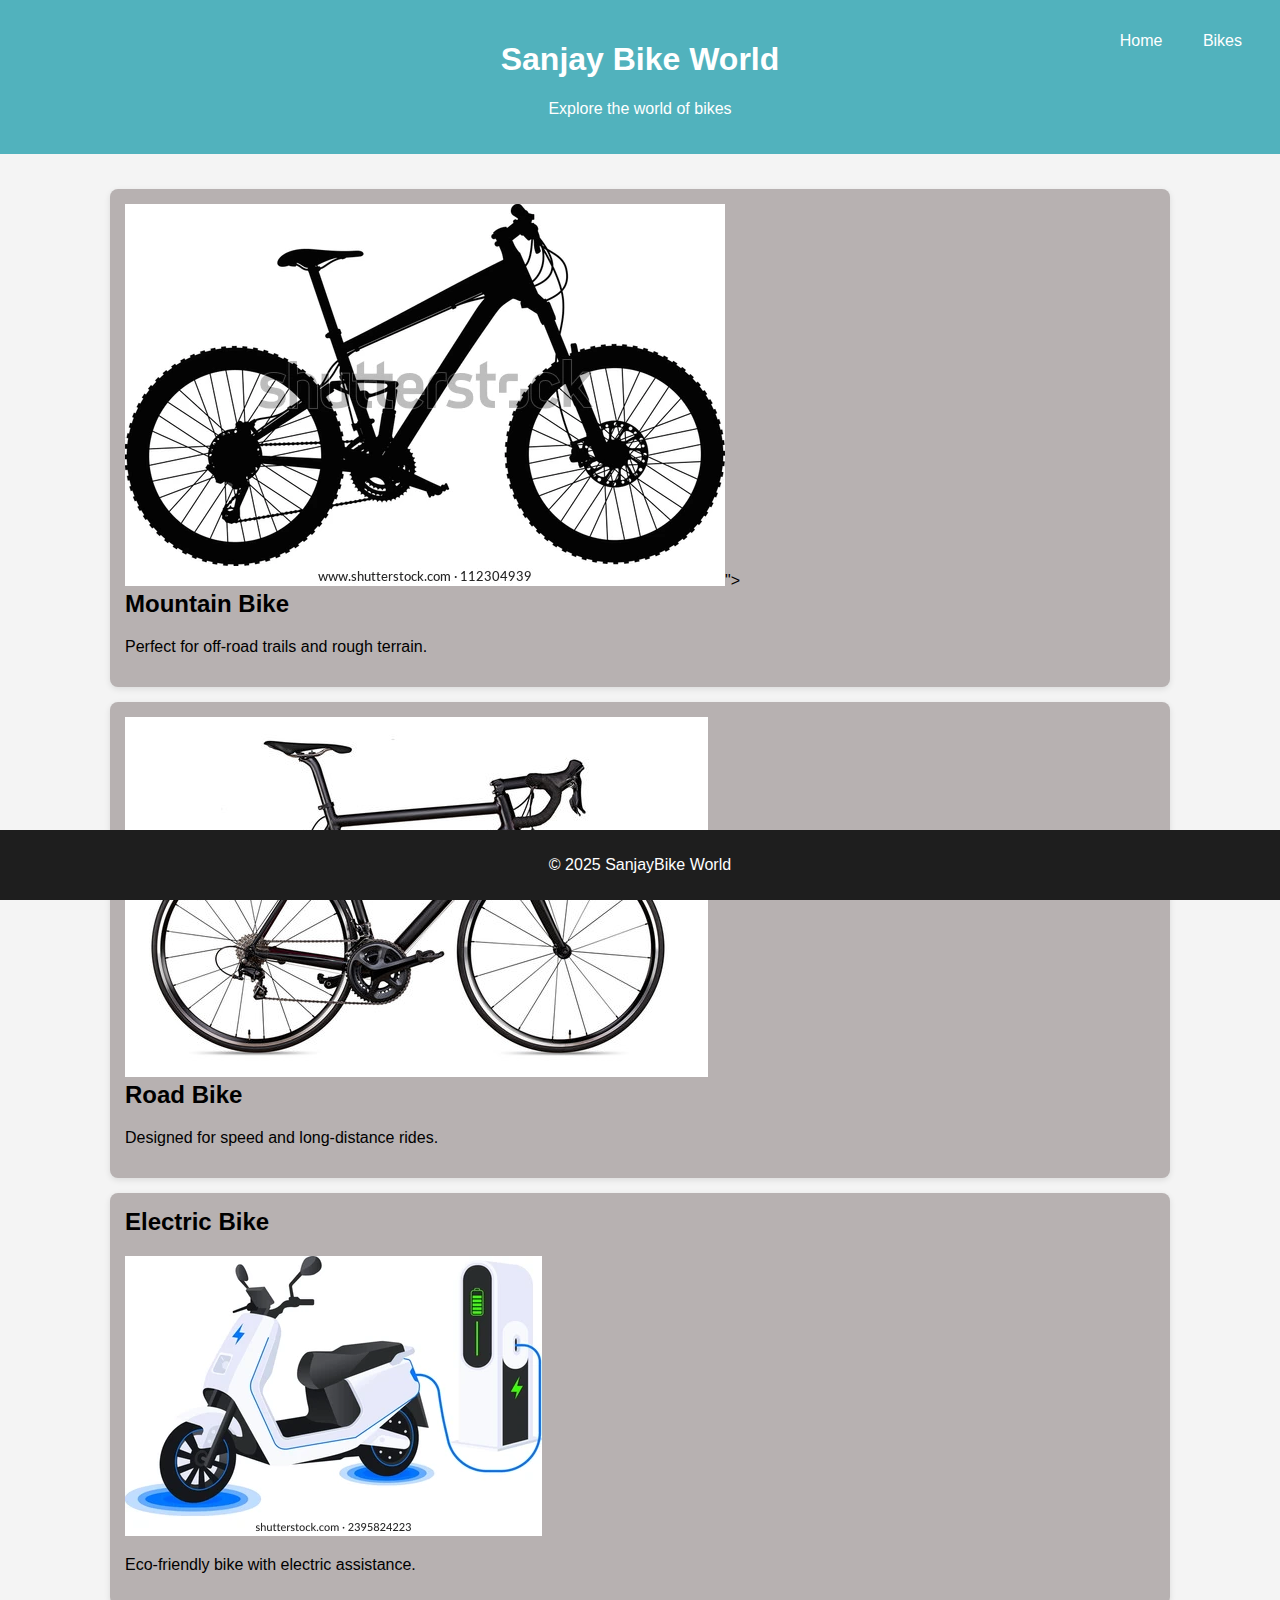
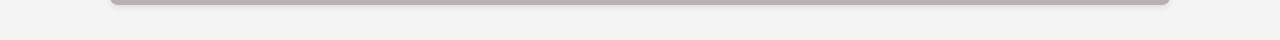
<file: travels/img/sanjay/san.html>
<!DOCTYPE html>
<html lang="en">
<head>
    <meta charset="UTF-8">
    <title>Bike World</title>
    <link rel="stylesheet" href="styles.css">
    <style>
        body {
            margin: 0;
            font-family: Arial, sans-serif;
            background-color: #f4f4f4;
        }

        header {
            background-color: #51b2bd;
            color: white;
            padding: 20px;
            text-align: center;
        }

        .container {
            padding: 20px;
        }

        .bike-card {
            background: rgb(183, 177, 177);
            padding: 15px;
            margin: 15px 0;
            border-radius: 8px;
            box-shadow: 0 2px 6px rgba(0,0,0,0.1);
        }

        .bike-card h2 {
            margin-top: 0;
        }

        footer {
            background-color: #1e1e1e;
            color: white;
            text-align: center;
            padding: 10px;
            position: fixed;
            bottom: 0;
            width: 100%;
        }
    </style>
</head>
<body>

<header>
    <h1>Sanjay Bike World</h1>
    <p>Explore the world of bikes</p>
    <nav class="main-nav">
        <a href="index.html">Home</a>
        <a href="san.html">Bikes</a>
    </nav>
</header>

<div class="container">
    <div class="bike-card">
        <img src="[data-uri]" alt="Mountain Bike">">
        <h2>Mountain Bike</h2>
        <p>Perfect for off-road trails and rough terrain.</p>
    </div>

    <div class="bike-card">
        <img src="[data-uri]" alt="Road Bike">
        <h2>Road Bike</h2>
        <p>Designed for speed and long-distance rides.</p>
    </div>

    <div class="bike-card">
        <h2>Electric Bike</h2>
        <img src="[data-uri]" alt="Electric Bike">
        <p>Eco-friendly bike with electric assistance.</p>
    </div>
</div>

<footer>
    <p>© 2025 SanjayBike World</p>
</footer>

</body>
</html>
</file>
<file: travels/img/sanjay/styles.css>
/* Shared styles for Sanjay Bike World */
:root{
  --bg:#a6eef9;
  --card:#eaeded;
  --accent:#1e1e1e;
  --accent-contrast:#fff;
  --primary:#51b2bd;
}
*{box-sizing:border-box}
body{margin:0;font-family:Arial,Helvetica,sans-serif;background:var(--bg);image:url("a.jpg");background-size:cover;background-attachment:fixed}
header{background:var(--accent);color:var(--accent-contrast);padding:20px 16px;text-align:center}
.main-nav{margin-top:10px}
.main-nav a{color:var(--accent-contrast);text-decoration:none;margin:0 8px;padding:6px 10px;border-radius:4px}
.main-nav a:hover{background:rgba(255,255,255,0.06)}
.container{padding:20px;max-width:1100px;margin:0 auto}
.bike-card{background:var(--card);padding:15px;margin:15px 0;border-radius:8px;box-shadow:0 2px 6px rgba(0,0,0,0.1)}
.bike-card h2{margin-top:0}
footer{background:var(--accent);color:var(--accent-contrast);text-align:center;padding:12px;position:fixed;bottom:0;width:100%}
.hero{background:var(--card);padding:24px;border-radius:8px;box-shadow:0 2px 6px rgba(0,0,0,0.05);text-align:center}
.btn{display:inline-block;background:var(--primary);color:#fff;padding:10px 16px;border-radius:6px;text-decoration:none}

@media (min-width:700px){
  .main-nav{position:absolute;right:20px;top:22px}
  header{text-align:left;padding:20px 40px}
}
</file>
<file: travels/styles.css>
body {
    font-family: Arial, Helvetica, sans-serif;
    background-color: #fff;
    position: relative;
    color: #222;
    margin: 0;
    padding: 0;

}
body img {
    max-width: 100%;
    height: auto;
}
body .slider-container {
  max-width: auto;
  height: auto;
      /* Hides the scrollbar */
}
.slider {
  display: flex;
  overflow-x: auto;      /* Enables horizontal scrolling */
  scroll-snap-type: x mandatory; /* Forces the "snap" effect */
  scroll-behavior: smooth;
  gap: 20px;
  padding: 10px;
  width: auto;
  height: auto;
}

.slider img {
  flex-shrink: 0;        /* Prevents images from squishing */
  width: auto;            /* Shows 80% of the image so you see the next one peaking */
  height: auto;
  object-fit: auto;
  border-radius: 10px;
  scroll-snap-align: center; /* Snaps the image to the center of the screen */
}

header {
    background: #205887;
    color: #fff;
    padding: 20px 0;
    text-align: center;
    position: relative;

}
header img {
    background: #205887;
    height: 50px;
    width: 0 auto;
    float: left;
    margin-right: auto;
}

header h1 {
    margin-bottom: 8px;
    letter-spacing: 2px;
    font-size: 2rem;
}
nav{
    background-color: white;
    box-shadow: 3px 3px 10px rgba(0, 0, 0, 0.1);
    width: 100%;height: 50px;
    text-align: center;
    
}
nav ul {
    width: 100%;
    list-style: none;
    display: ruby-text;
    padding: 0;
    justify-content: flex-end;
    align-items: center;
}
nav li {
    height: 50px;    
}
nav a {
    height: 100%;
    padding: 0 30px;
    text-decoration: none;
    display: flex;
    align-items: center;
    color: black;
}
nav a:hover {
    background-color: #11111169;
    color: #222;
}
nav li:first-child {
    margin-right: auto;
}
.sidebar{
    position: fixed;
    top: 0;
    right: 0;
    height: 100vh;
    width: 250px;
    z-index: 999;
    background-color: #ffffffa4;
    backdrop-filter: blur(10px);
    box-shadow: -10px 0 10px rgba(0, 0, 0, 0.1);
    display: none;
    flex-direction: column;
    align-items: flex-start;
    justify-content: flex-start;
}
.sidebar li {
    width: 100%;

}
.sidebar a {
    width: 100%;
}
.menu-button {
    display: none;
}

.hero {
    padding: 70px 24px 50px 24px;
    background: linear-gradient(rgba(32,88,135,0.8), rgba(32,88,135,0.7));
    color: #fff;
    text-align: center;
}
.hero h2 {
    font-size: 2rem;
    margin-bottom: 20px;
}
.cta-btn {
    display: inline-block;
    background: #ffd600;
    color: #205887;
    padding: 12px 30px;
    border-radius: 25px;
    font-weight: bold;
    margin-top: 20px;
    text-decoration: none;
}
.cta-btn:hover {
    background: #fcb900;
    color: #123558;
}
.services-list, .about, .contact {
    background: #fff;
    max-width: 700px;
    margin: 38px auto 24px auto;
    padding: 32px 20px;
    border-radius: 14px;
    box-shadow: 0 2px 10px rgba(32,88,135,0.06);
}
.services-list h2, .about h2, .contact h2 {
    text-align: center;
    margin-bottom: 28px;
    color: #205887;
}
.service {
    margin-bottom: 30px;
    text-align: center;
}
.service h3 {
    color: #ef8f2d;
    margin-bottom: 6px;
}
ul {
    padding-left: 22px;
}
ul li {
    margin-bottom: 8px;
}

footer {
	background-color: #205887;
	color: #ffffff;
	padding: 10px;
	text-align: center;
	clear: both;
}
@media (max-width: 600px) {
    header h1 {
        font-size: 1.2rem;
    }
    .hero h2 {
        font-size: 1.1rem;
    }
    .services-list, .about, .contact {
        padding: 14px 5vw;
    }
    nav a {
        font-size: 0.98rem;
        margin: 0 9px;
    }
}
@media (max-width: 500px) {
    .hideOnMobile {
        display: none;
    }
    .menu-button {
        display: block;
    }
}
@media (max-width: 500px) {   
    .sidebar {
        width: 100%;
    }
}
</file>
